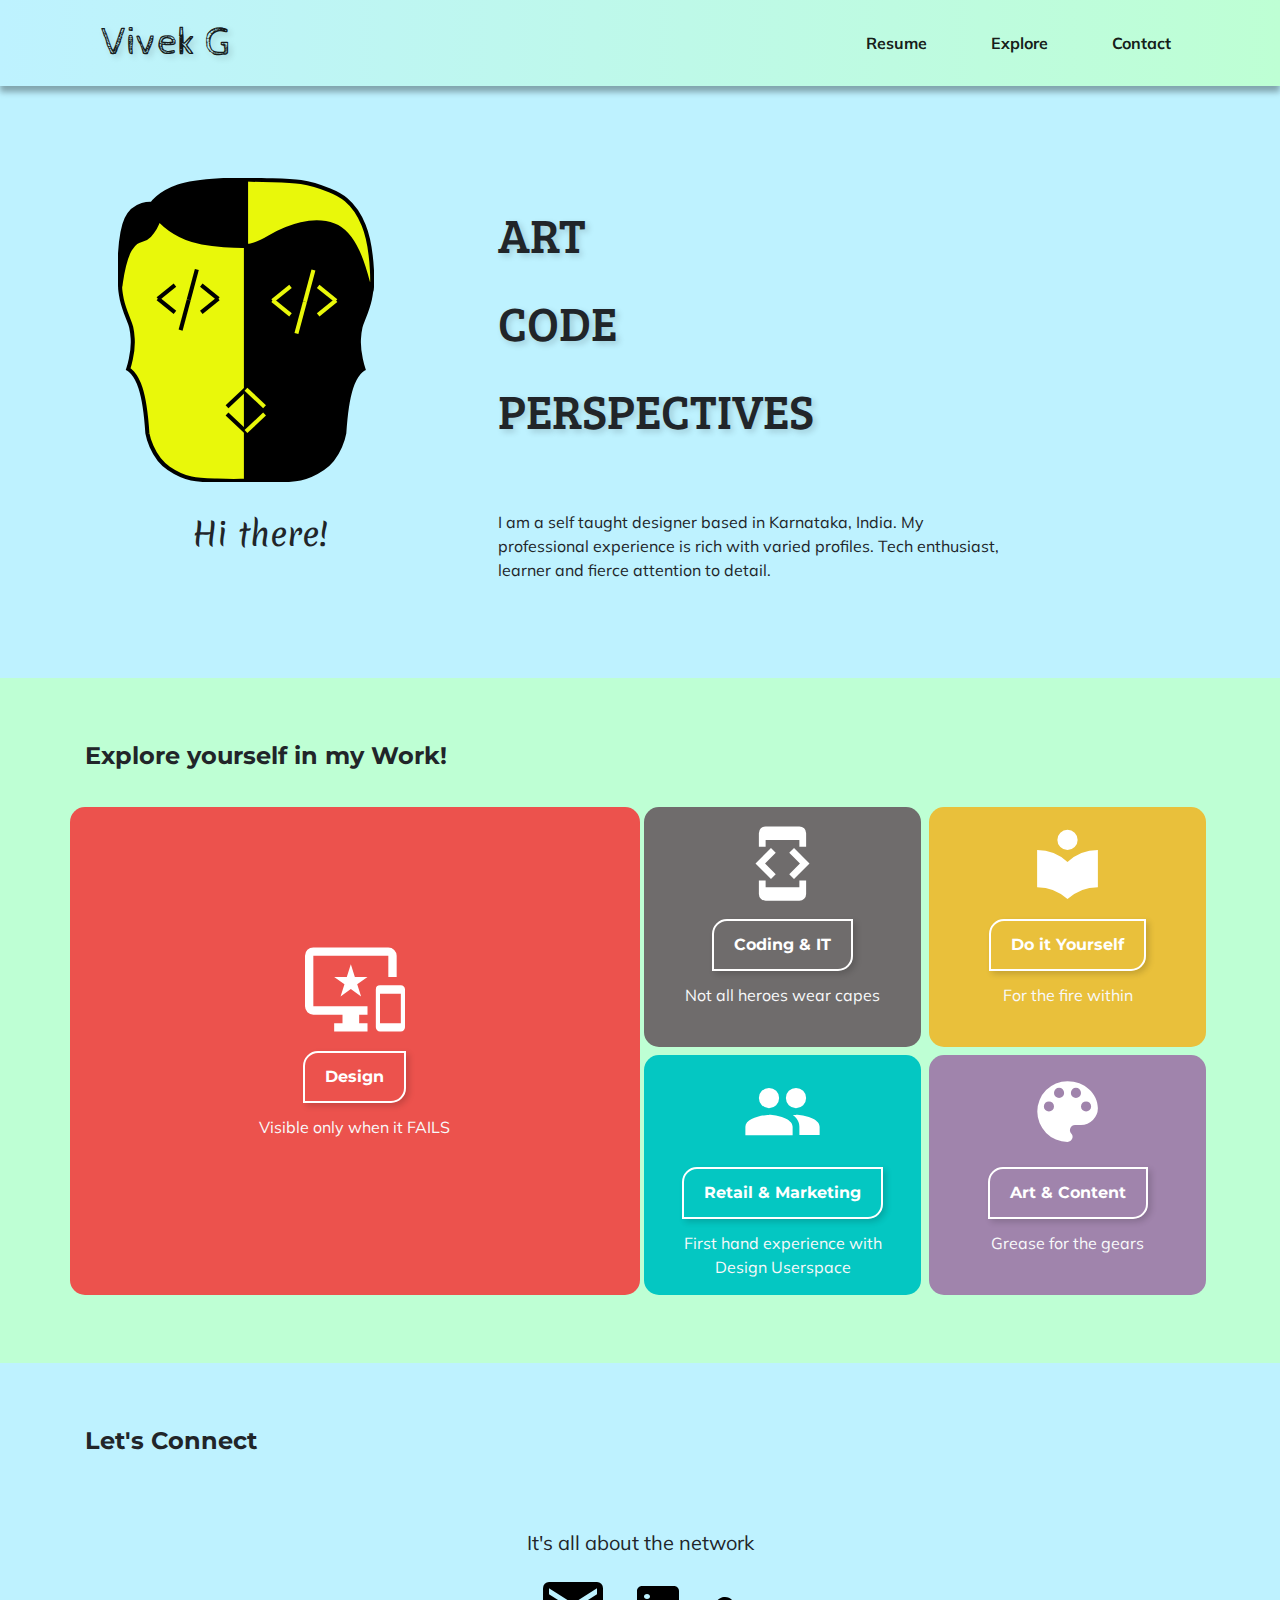
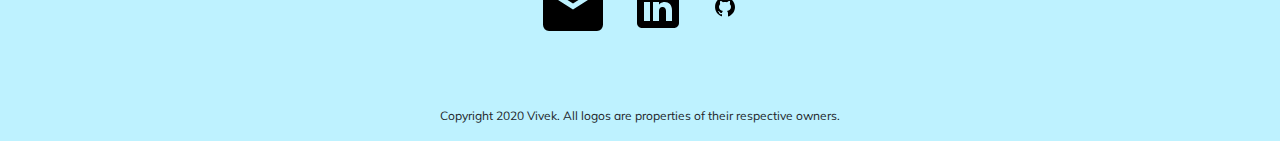
<file: html/index.html>
<!DOCTYPE html>
<html lang="en">
<head>
    <meta charset="UTF-8">
    <meta name="viewport" content="width=device-width, initial-scale=1.0">
    <title>Vivek | Home</title>
    <link rel="stylesheet" href="https://stackpath.bootstrapcdn.com/bootstrap/4.4.1/css/bootstrap.min.css" integrity="sha384-Vkoo8x4CGsO3+Hhxv8T/Q5PaXtkKtu6ug5TOeNV6gBiFeWPGFN9MuhOf23Q9Ifjh" crossorigin="anonymous">
    <link href="https://fonts.googleapis.com/css2?family=Bree+Serif&family=Cabin+Sketch&family=Merienda&family=Montserrat:wght@400;700&family=Muli:wght@400;700&display=swap" rel="stylesheet">
    <link rel="stylesheet" href="style.css">
</head>




<body>

    <!-- STICKY NAVIGATION BAR -->
    <div class="container-fluid my-nav-fluid">
        <div class="container">
            <nav class="navbar navbar-expand-md navbar-light">
                <a class="navbar-brand my-logo" href="index.html">Vivek G</a>
                <button class="navbar-toggler" type="button" data-toggle="collapse" data-target="#navbarNav" aria-controls="navbarNav" aria-expanded="false" aria-label="Toggle navigation">
                <span class="navbar-toggler-icon"></span>
                </button>
                <div class="collapse navbar-collapse" id="navbarNav">
                <ul class="navbar-nav ml-auto">
                    <li class="nav-item active ml-0 ml-md-5 my-nav-items text-center">
                    <a class="nav-link" target="_blank" href="Resume_ VivekG.pdf">Resume<span class="sr-only">(current)</span></a>
                    </li>
                    <li class="nav-item active ml-0 ml-md-5 my-nav-items text-center">
                        <a class="nav-link" href="explore.html">Explore<span class="sr-only">(current)</span></a>
                    </li>
                    <li class="nav-item active ml-0 ml-md-5 my-nav-items text-center">
                    <a class="nav-link" href="index.html#contact">Contact<span class="sr-only">(current)</span></a>
                    </li>
                </ul>
                </div>
            </nav>
        </div>
    </div>


    <!-- HERO CONTAINER -->
    <div class="container-fluid my-bg-blue">
        <section class="container">
            <!-- HERO IMAGE AND TEXT -->
            <div class="row">
                <div class="col-12 col col-md-5 col-lg-4 my-auto px-5 text-center text-md-left">
                    <svg xmlns="http://www.w3.org/2000/svg" viewBox="0 0 188.696 224.667">
                        <g id="Group_1" data-name="Group 1" transform="translate(-55.869 -35.199)">
                          <g class="art" id="art">
                            <path class="art" id="Path_4" data-name="Path 4" d="M200.9,194.568c1.251-8.157-7.782-41.608-26.694-48.7-15.166-5.688-33.949-.3-47.834,7.89s-18.072,7.02-18.072,7.02V334.033s7.319.458,21.358,0,22.787-.347,35.637-9.1,15.765-25.912,15.765-25.912,1.461-22.442,5.1-33.532,9.039-13.9,9.039-13.9-3.989-11.813-3.3-22.337,1.964-10.763,5.1-19.306S199.653,202.725,200.9,194.568Z" transform="translate(41.859 -75.396)" stroke="#000" stroke-width="3"/>
                            <path class="art" id="Path_7" data-name="Path 7" d="M108.435,195.08c-1.251-8.157.928-46.051,19.84-53.143,15.166-5.688,40.8,4.143,54.688,12.332s18.072,7.02,18.072,7.02V334.545s-7.319.458-21.358,0-22.787-.347-35.637-9.1-15.765-25.912-15.765-25.912-1.461-22.442-5.1-33.532-9.039-13.9-9.039-13.9,3.989-11.813,3.3-22.337-1.964-10.763-5.1-19.306S109.686,203.237,108.435,195.08Z" transform="translate(-50.719 -75.907)" fill="#e9f80a" stroke="#000" stroke-width="3"/>
                          </g>
                          <g class="perspectives" id="perspectives">
                            <path class="perspectives" id="Path_1" data-name="Path 1" d="M210.768,218.7c-2.336-6.01-7.85-40.875-26.762-47.968-15.166-5.688-33.7.564-47.583,8.754s-17.361,6.056-17.361,6.056-31.747-50.339.025-48.685,39.141-.93,61.709,8.137c6.454,2.593,17.631,7.312,25.125,25.739S213.1,224.714,210.768,218.7Z" transform="translate(31.317 -100.62)" fill="#e9f80a" stroke="#000" stroke-width="3"/>
                            <path class="perspectives" id="Path_6" data-name="Path 6" d="M132.668,155.306s-12.92-1.355-18.822,11.177-5.634,44.494-4.593,49.238c.167,1.355,1.7-17.678,7.313-26.853s8.887-4.586,14.189-10.183a31.214,31.214,0,0,0,7.018-12.2s5.67,8.111,20.417,14.226,43.923,5.705,43.923,5.705V137.25s-35.071-.026-49.984,5.185S132.668,155.306,132.668,155.306Z" transform="translate(-51.709 -101.033)" stroke="#000" stroke-width="3"/>
                          </g>
                          <g class="code" id="code">
                            <g id="Mouth" transform="translate(136.349 191.124)">
                              <path class="code" id="Path_8" data-name="Path 8" d="M44.242,32.145,57.963,19.208" transform="translate(-44.242 -19.208)" fill="none" stroke="#000" stroke-width="3"/>
                              <path class="code" id="Path_10" data-name="Path 10" d="M44.242,19.208,57.963,32.145" transform="translate(-44.242 -0.864)" fill="none" stroke="#000" stroke-width="3"/>
                              <path class="code" id="Path_9" data-name="Path 9" d="M57.963,32.145,44.242,19.208" transform="translate(-30.246 -19.208)" fill="none" stroke="#e9f80a" stroke-width="3"/>
                              <path class="code" id="Path_11" data-name="Path 11" d="M57.963,19.208,44.242,32.145" transform="translate(-30.246 -0.864)" fill="none" stroke="#e9f80a" stroke-width="3"/>
                            </g>
                            <g id="Eye_Left" data-name="Eye Left" transform="translate(85.336 102.817)">
                              <path class="code" id="Path_12" data-name="Path 12" d="M52.726,31.537,65.3,21.393" transform="translate(-52.726 -9.912)" fill="none" stroke="#000" stroke-width="3"/>
                              <path class="code" id="Path_14" data-name="Path 14" d="M65.3,31.537,52.726,21.393" transform="translate(-20.686 -9.912)" fill="none" stroke="#000" stroke-width="3"/>
                              <path class="code" id="Path_13" data-name="Path 13" d="M52.726,21.393,65.3,31.537" transform="translate(-52.726 0.037)" fill="none" stroke="#000" stroke-width="3"/>
                              <path class="code" id="Path_15" data-name="Path 15" d="M65.3,21.393,52.726,31.537" transform="translate(-20.686 0.037)" fill="none" stroke="#000" stroke-width="3"/>
                              <g id="Slash" transform="matrix(0.966, 0.259, -0.259, 0.966, 28.727, 0)">
                                <line class="code" id="Line_3" data-name="Line 3" y2="23.14" transform="translate(0 0)" fill="none" stroke="#000" stroke-width="3"/>
                                <line class="code" id="Line_5" data-name="Line 5" y2="23.14" transform="translate(0 23.14)" fill="none" stroke="#000" stroke-width="3"/>
                              </g>
                            </g>
                            <g id="Eye_Right" data-name="Eye Right" transform="translate(170.034 103.112)">
                              <path class="code" id="Path_12-2" data-name="Path 12" d="M52.726,32.032l13.185-10.64" transform="translate(-52.726 -9.351)" fill="none" stroke="#e9f80a" stroke-width="3"/>
                              <path class="code" id="Path_14-2" data-name="Path 14" d="M65.912,32.032,52.726,21.393" transform="translate(-19.12 -9.351)" fill="none" stroke="#e9f80a" stroke-width="3"/>
                              <path class="code" id="Path_13-2" data-name="Path 13" d="M52.726,21.393l13.185,10.64" transform="translate(-52.726 1.084)" fill="none" stroke="#e9f80a" stroke-width="3"/>
                              <path class="code" id="Path_15-2" data-name="Path 15" d="M65.912,21.393,52.726,32.032" transform="translate(-19.12 1.084)" fill="none" stroke="#e9f80a" stroke-width="3"/>
                              <g id="Slash-2" data-name="Slash" transform="matrix(0.966, 0.259, -0.259, 0.966, 30.13, 0)">
                                <line class="code" id="Line_3-2" data-name="Line 3" y2="24.271" transform="translate(0)" fill="none" stroke="#e9f80a" stroke-width="3"/>
                                <line class="code" id="Line_5-2" data-name="Line 5" y2="24.271" transform="translate(0 24.271)" fill="none" stroke="#e9f80a" stroke-width="3"/>
                              </g>
                            </g>
                          </g>
                        </g>
                      </svg>                                  
                <!-- <img class="py-5" style="height: 80%;" src="images/logo.svg" alt="Hero Image Portfolio"> -->
                </div>
                <div class="col my-auto py-md-5 pl-md-5 text-center text-md-left">
                    <div class="row">
                        <div class="col">
                            <p class="my-hero-text art">ART</p>
                        </div>
                    </div>
                    <div class="row">
                        <div class="col">
                            <p class="my-hero-text code">CODE</p>
                        </div>
                    </div>
                    <div class="row">
                        <div class="col">
                            <p class="my-hero-text perspectives">PERSPECTIVES</p>
                        </div>
                    </div>
                </div>
            </div>

            <!-- ADIITIONAL HERO TEXT -->
            <div class="row row-cols-1 row-cols-md-2">
                <div class="col col-md-5 col-lg-4 text-center">
                    <p class="quotes">Hi there!</p>
                </div>
                <div class="col my-auto pl-md-5 text-center text-md-left">
                    <div class="row row-cols-1">
                        <div class="col mb-3">
                            <p class="normal">I am a self taught designer based in Karnataka, India. My professional experience is rich with varied profiles. Tech enthusiast, learner and fierce attention to detail.</p>
                        </div>
                    </div>
                    <!-- BUTTON -->
                    <!-- <div class="row">
                        <div class="col-auto mx-auto mx-md-0">
                            <a href="#explore">
                                <div class="my-button">
                                    <p class="m-auto">See What's in Common!</p>
                                </div>
                            </a>
                        </div>
                    </div> -->
                </div>
            </div>

            <div class="text-center d-md-none">
                <img style="width: 25px;" src="images/down-arrow.svg" alt="">
            </div>


        </section>
    </div>

    <!-- EXPLORE -->
    <div id="explore"  class="container-fluid my-bg-green">
        <section class="container">
            <h1>Explore yourself in my Work!</h1>
            <div class="row row-cols-1 row-cols-lg-2">
                <div class="col mi-vertical-center mt-lg-1 mb-lg-1 p-4 tile-main">
                    <div>
                        <!-- TILE BEGIN -->
                            <div class="row row-cols-1">
                                <!-- ICON -->
                                <div class="col" style="height: 7rem;">
                                    <img style="height: 90%;" src="images/design.svg" alt="Design Icon">
                                </div>
                                <!-- BUTTON -->
                                <div class="col-auto mx-auto" style="height: 4rem;">
                                    <a href="explore.html">
                                        <div class="my-button-light">
                                            <p class="m-auto">Design</p>
                                        </div>
                                    </a>
                                </div>
                                <!-- TEXT -->
                                <div class="col" style="height: 3rem;">
                                    <p class="normal text-light">Visible only when it FAILS</p>
                                </div>
                            </div>
                        <!-- TILE END -->
                    </div>
                </div>

                <div class="col">
                    <div class="row row-cols-1 row-cols-md-2">
                        <div class="col p-1">
                            <div class="tile-secondary p-3" style="background-color: #6F6C6C;">
                                     <!-- TILE BEGIN -->
                                     <div class="row row-cols-1">
                                        <!-- ICON -->
                                        <div class="col" style="height: 6rem">
                                            <img src="images/developer_mode.svg" alt="Design Icon">
                                        </div>
                                        <!-- BUTTON -->
                                        <div class="col-auto mx-auto" style="height: 4rem">
                                            <a href="explore.html">
                                                <div class="my-button-light">
                                                    <p class="m-auto">Coding & IT</p>
                                                </div>
                                            </a>
                                        </div>
                                        <!-- TEXT -->
                                        <div class="col" style="height: 3rem">
                                            <p class="normal text-light">Not all heroes wear capes</p>
                                        </div>
                                    </div>
                                    <!-- TILE END -->
                            </div>
                        </div>
                        <div class="col p-1">
                            <div class="tile-secondary p-3" style="background-color: #E9C03B;">
                                    <!-- TILE BEGIN -->
                                    <div class="row row-cols-1">
                                        <!-- ICON -->
                                        <div class="col" style="height: 6rem">
                                            <img src="images/DIY.svg" alt="Design Icon">
                                        </div>
                                        <!-- BUTTON -->
                                        <div class="col-auto mx-auto" style="height: 4rem">
                                            <a href="explore.html">
                                                <div class="my-button-light">
                                                    <p class="m-auto">Do it Yourself</p>
                                                </div>
                                            </a>
                                        </div>
                                        <!-- TEXT -->
                                        <div class="col" style="height: 3rem">
                                            <p class="normal text-light">For the fire within</p>
                                        </div>
                                    </div>
                                    <!-- TILE END -->
                            </div>
                        </div>
                        <div class="col p-1">
                            <div class="tile-secondary p-3" style="background-color: #04C7C2;">
                                    <!-- TILE BEGIN -->
                                    <div class="row row-cols-1">
                                        <!-- ICON -->
                                        <div class="col" style="height: 6rem">
                                            <img src="images/people.svg" alt="Design Icon">
                                        </div>
                                        <!-- BUTTON -->
                                        <div class="col-auto mx-auto" style="height: 4rem">
                                            <a href="explore.html">
                                                <div class="my-button-light">
                                                    <p class="m-auto">Retail & Marketing</p>
                                                </div>
                                            </a>
                                        </div>
                                        <!-- TEXT -->
                                        <div class="col" style="height: 3rem">
                                            <p class="normal text-light">First hand experience with Design Userspace</p>
                                        </div>
                                    </div>
                                    <!-- TILE END -->
                            </div>
                        </div>
                        <div class="col p-1">
                            <div class="tile-secondary p-3" style="background-color: #A084AC;">
                                    <!-- TILE BEGIN -->
                                    <div class="row row-cols-1">
                                        <!-- ICON -->
                                        <div class="col" style="height: 6rem">
                                            <img src="images/palette.svg" alt="Design Icon">
                                        </div>
                                        <!-- BUTTON -->
                                        <div class="col-auto mx-auto" style="height: 4rem">
                                            <a href="explore.html">
                                                <div class="my-button-light">
                                                    <p class="m-auto">Art & Content</p>
                                                </div>
                                            </a>
                                        </div>
                                        <!-- TEXT -->
                                        <div class="col" style="height: 3rem">
                                            <p class="normal text-light">Grease for the gears</p>
                                            <p></p>
                                        </div>
                                    </div>
                                    <!-- TILE END -->
                            </div>
                        </div>
                    </div>
                </div>
       
            </div>
        </section>
    </div>

    <!-- CONTACT -->
    <div id="contact" class="container-fluid my-bg-blue">
        <section class="container">
            <h1>Let's Connect</h1>

            <p class="normal mt-5 mb-4 text-center" style="font-size: 1.25rem;">It's all about the network</p>
            <!-- ICON GROUP -->
            <div class="row mi-vertical-center">
                <div class="col-auto"><a href="mailto:in.vivek.g@gmail.com"><img style="height: 80%;" src="images/mail-24px.svg" alt="email icon"></a>
                </div>    
                <div class="col-auto"><a href="https://www.linkedin.com/in/vivek-g-india"><img style="height: 80%;" src="images/icons8-linkedin.svg" alt="email icon"></a>
                </div>
                <div class="col-auto"><a href="https://github.com/vivek-nexus"><img style="height: 80%;" src="images/icons8-github.svg" alt="email icon"></a>
                </div>
            </div>

            <!-- FOOTER -->
            <p class="normal text-center mb-n5" style="font-size: 0.75rem; margin-top: 75px;">Copyright 2020 Vivek. All logos are properties of their respective owners.</p>
        </section>

    </div>

    



    



    <script src="https://code.jquery.com/jquery-3.4.1.slim.min.js" integrity="sha384-J6qa4849blE2+poT4WnyKhv5vZF5SrPo0iEjwBvKU7imGFAV0wwj1yYfoRSJoZ+n" crossorigin="anonymous"></script>
    <script src="https://cdn.jsdelivr.net/npm/popper.js@1.16.0/dist/umd/popper.min.js" integrity="sha384-Q6E9RHvbIyZFJoft+2mJbHaEWldlvI9IOYy5n3zV9zzTtmI3UksdQRVvoxMfooAo" crossorigin="anonymous"></script>
    <script src="https://stackpath.bootstrapcdn.com/bootstrap/4.4.1/js/bootstrap.min.js" integrity="sha384-wfSDF2E50Y2D1uUdj0O3uMBJnjuUD4Ih7YwaYd1iqfktj0Uod8GCExl3Og8ifwB6" crossorigin="anonymous"></script>
</body>
</html>
</file>
<file: html/style.css>
@keyframes glow
{
    0%
    {
        /* color: rgb(6, 27, 32); */
        /* stroke: rgb(6, 27, 32); */
        /* text-shadow: 0px 0px 0px rgba(0, 0, 0, 0.0); */
    }

    50%
    {
        /* color: rgb(194, 34, 34); */
        stroke: rgb(255, 81, 58);
        stroke-width: 4;
        text-shadow: 3px 3px 3px rgb(255, 81, 58);
    }

    100%
    {
        /* color: rgb(6, 27, 32); */
        /* stroke: rgb(6, 27, 32); */
        /* text-shadow: 0px 6px 6px rgba(0, 0, 0, 0.0); */
    }
}


.my-nav-fluid
{
    background-image: linear-gradient(to right, #BEF2FF, #BEFFD4);
    box-shadow: 0px 6px 6px rgba(0, 0, 0, 0.32);
    position: sticky;
}

.my-logo
{
    font-family: 'Cabin Sketch', cursive;
    font-size: 2.5rem;
    text-shadow: 3px 3px 6px rgba(0, 0, 0, 0.16);
}

.my-nav-items
{
    margin-left: 25px;
    font-family: 'Muli', sans-serif;
    font-weight: bold;
}

.my-bg-blue
{
    background-color: #BEF2FF;
    padding-top: 4rem;
    padding-bottom: 4rem;
}

.my-bg-green
{
    background-color: #BEFFD4;
    padding-top: 4rem;
    padding-bottom: 4rem;
}

svg
{
    width: 60%;
}

.my-hero-text
{
    font-family: 'Bree Serif', serif;
    font-size: 3rem;
    text-shadow: 3px 3px 6px rgba(0, 0, 0, 0.16);
    /* text-decoration: underline;
    text-underline-position: under; */
}

.art
{
    animation: glow 3s 6;
}

.code
{
    animation: glow 3s 5;
    animation-delay: 3s;
}

.perspectives
{
    animation: glow 3s 4;
    animation-delay: 6s;
}

.quotes
{
    font-family: 'Merienda', cursive;
    font-size: 2rem;
}

.normal
{
    font-family: 'Muli', sans-serif;
    font-size: 1rem;
}

a:hover
{
    text-decoration: none;
}

.my-button
{
    background-color: rgb(38, 0, 255);
    padding: 12px 20px;
    border-radius: 15px 0px;
    color: white;
    font-family: 'Muli', sans-serif;
    font-size: 1rem;
    font-weight: bold;
    box-shadow: 3px 3px 6px rgba(0, 0, 0, 0.16);
}

.my-button-light
{
    background-color: rgba(38, 0, 255, 0);
    padding: 12px 20px;
    margin: auto;
    border: 2px solid white;
    border-radius: 15px 0px;
    color: white;
    font-family: 'Montserrat', sans-serif;
    font-size: 1rem;
    font-weight: bold;
    box-shadow: 3px 3px 6px rgba(0, 0, 0, 0.16);
}

.my-button:hover
{
    border-radius: 0px 15px;
    transition-duration: 200ms;
}

.my-button-light:hover
{
    border-radius: 0px 15px;
    transition-duration: 200ms;
}

.my-button:active
{
    background-color: rgb(93, 65, 255);
}

.mi-vertical-center
{
    display: flex; 
    justify-content: center;
    align-items: center; 
}


.tile-main
{
    background-color: #EC524D;
    border-radius: 15px;
    text-align: center;
}

.tile-secondary
{
    border-radius: 15px;
    text-align: center;
}

h1
{
    font-family: 'Montserrat', sans-serif;
    font-size: 1.5rem;
    font-weight: bold;
    padding-bottom: 1.5rem;
}

h2
{
    font-family: 'Montserrat', sans-serif;
}




@media (min-width: 768px)
{
    svg
    {
        width: 90%;
    }
}





/* font-family: 'Cabin Sketch', cursive;
font-family: 'Muli', sans-serif;
font-family: 'Bree Serif', serif;
font-family: 'Merienda', cursive;
font-family: 'Montserrat', sans-serif; */
</file>
